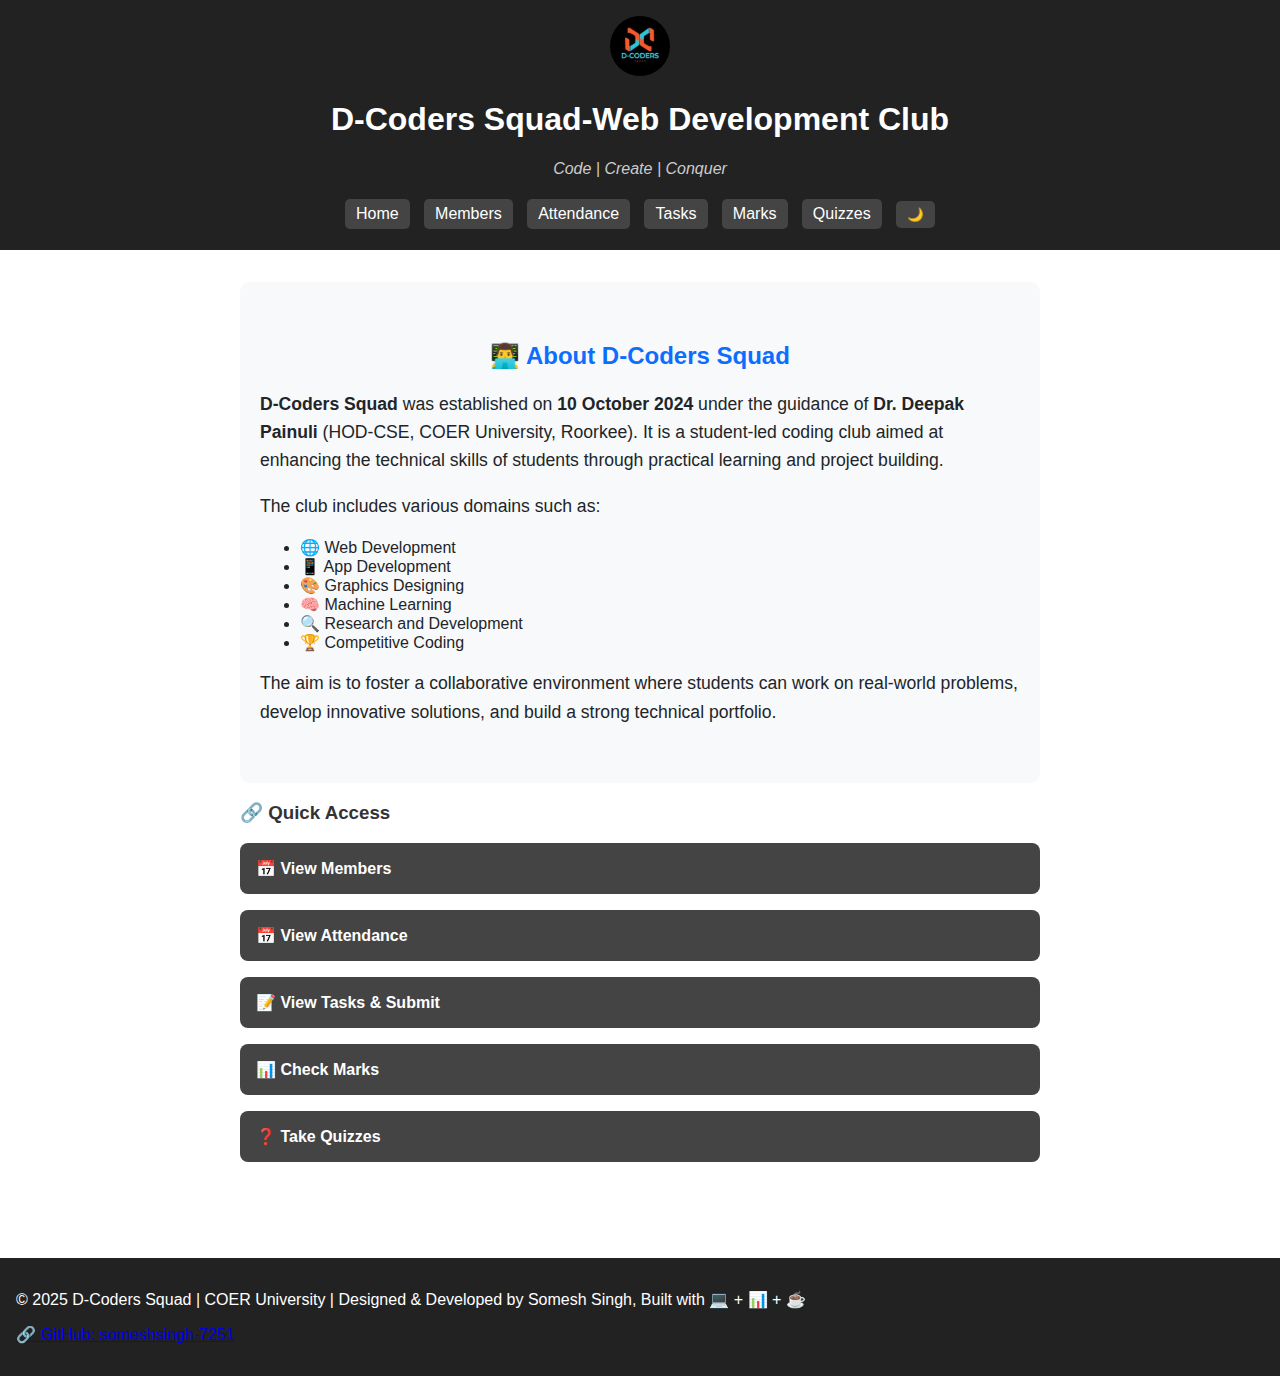
<file: index.html>
<!DOCTYPE html>
<html lang="en">
<head>
  <meta charset="UTF-8" />
  <meta name="viewport" content="width=device-width, initial-scale=1.0"/>
  <title>D-Coders Squad-Web Development Club</title>
  <link rel="stylesheet" href="style.css" />
</head>
<body>
  <header>
    <div class="header-content">
      <img src="D-Coders Squad logo.jpeg" class="logo">
      <div>
        <h1>D-Coders Squad-Web Development Club</h1>
        <p class="tagline">Code | Create | Conquer</p>
      </div>
    </div>
    <nav>
      <a href="index.html">Home</a>
      <a href="members.html">Members</a>
      <a href="attendance.html">Attendance</a>
      <a href="tasks.html">Tasks</a>
      <a href="marks.html">Marks</a>
      <a href="quizzes.html">Quizzes</a>
      <button onclick="toggleMode()" class="mode-btn">🌙</button>
    </nav>
  </header>

  <main>
    
    <section style="background-color: #f8f9fa; color: #212529; padding: 40px 20px; border-radius: 10px;">
  <h2 style="text-align: center; color: #0d6efd;">👨‍💻 About D-Coders Squad</h2>
  <p style="font-size: 1.1rem; line-height: 1.6;">
    <strong>D-Coders Squad</strong> was established on <strong>10 October 2024</strong> under the guidance of 
    <strong>Dr. Deepak Painuli</strong> (HOD-CSE, COER University, Roorkee). It is a student-led coding club aimed at 
    enhancing the technical skills of students through practical learning and project building. 
  </p>
  <p style="font-size: 1.1rem; line-height: 1.6;">
    The club includes various domains such as:
    <ul style="margin-top: 10px;">
      <li>🌐 Web Development</li>
      <li>📱 App Development</li>
      <li>🎨 Graphics Designing</li>
      <li>🧠 Machine Learning</li>
      <li>🔍 Research and Development</li>
      <li>🏆 Competitive Coding</li>
    </ul>
  </p>
  <p style="font-size: 1.1rem; line-height: 1.6;">
    The aim is to foster a collaborative environment where students can work on real-world problems, 
    develop innovative solutions, and build a strong technical portfolio.
  </p>
</section>

      
    <section>
      <h3>🔗 Quick Access</h3>
      <ul class="quick-links">
        <li><a href="members.html">📅 View Members</a></li>
        <li><a href="attendance.html">📅 View Attendance</a></li>
        <li><a href="tasks.html">📝 View Tasks & Submit</a></li>
        <li><a href="marks.html">📊 Check Marks</a></li>
        <li><a href="quizzes.html">❓ Take Quizzes</a></li>
      </ul>
    </section>
    
  </main>

  

  <footer>
    <p>© 2025 D-Coders Squad | COER University | Designed & Developed by Somesh Singh, Built with 💻 + 📊 + ☕</p>
    <p><a href="https://github.com/someshsingh-7251" target="_blank">🔗 GitHub: someshsingh-7251</a></p>
  </footer>

  <script>
    function toggleMode() {
      document.body.classList.toggle('dark');
    }
  </script>
</body>
</html>
</file>
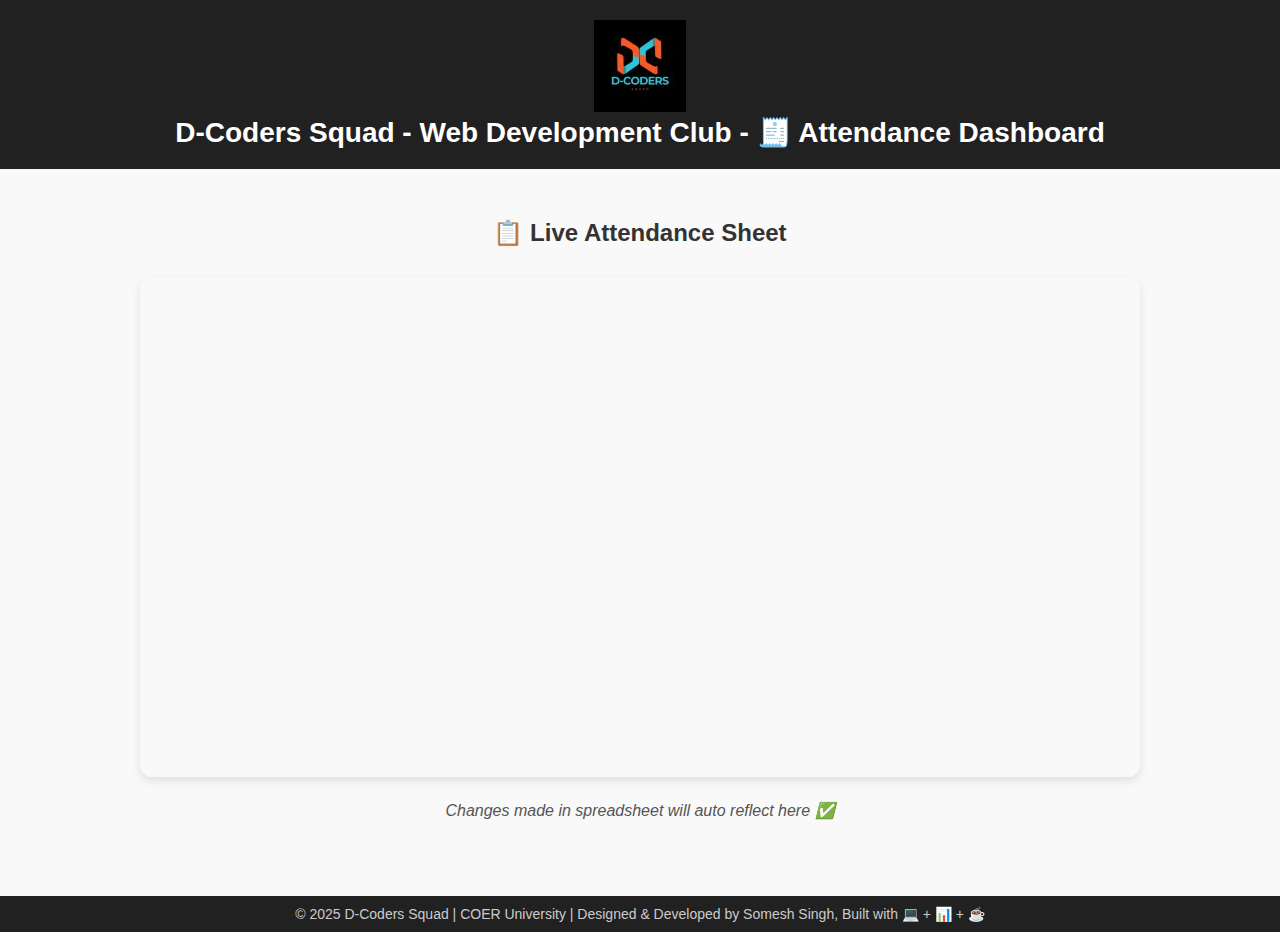
<file: attendance.html>
<!DOCTYPE html>
<html lang="en">
<head>
  <meta charset="UTF-8">
  <meta name="viewport" content="width=device-width, initial-scale=1">
  <title>Attendance | D-Coders Squad</title>
  <style>
    body {
      font-family: Arial, sans-serif;
      background-color: #f9f9f9;
      margin: 0;
      padding: 0;
    }

    header {
      background-color: #212121;
      color: white;
      padding: 20px;
      text-align: center;
    }

    h1 {
      margin: 0;
      font-size: 28px;
    }

    main {
      padding: 30px 20px;
      text-align: center;
    }

    h2 {
      font-size: 24px;
      color: #333;
      margin-bottom: 30px;
    }

    iframe {
      border: none;
      width: 100%;
      max-width: 1000px;
      height: 500px;
      box-shadow: 0 4px 10px rgba(0, 0, 0, 0.1);
      border-radius: 12px;
    }

    footer {
      background-color: #212121;
      color: #ccc;
      padding: 10px;
      text-align: center;
      margin-top: 30px;
      font-size: 14px;
    }

    @media (max-width: 600px) {
      iframe {
        height: 400px;
      }
    }
  </style>
</head>
<body>

  <header>
    <img src="D-Coders Squad logo.jpeg" alt="D-Coders Logo" />
    <h1>D-Coders Squad - Web Development Club - 🧾 Attendance Dashboard</h1>
  </header>

  <main>
    <h2>📋 Live Attendance Sheet</h2>

    <iframe src="https://docs.google.com/spreadsheets/d/1bDnLMGY5HW8ru_j5V5uf459sC1mWZRDnupA1gX7s6wg/preview"
            allowfullscreen></iframe>

    <p style="margin-top: 20px; font-style: italic; color: #555;">
      Changes made in spreadsheet will auto reflect here ✅
    </p>
  </main>

  <footer>
    &copy; 2025 D-Coders Squad | COER University | Designed & Developed by Somesh Singh, Built with 💻 + 📊 + ☕
  </footer>

</body>
</html>
</file>
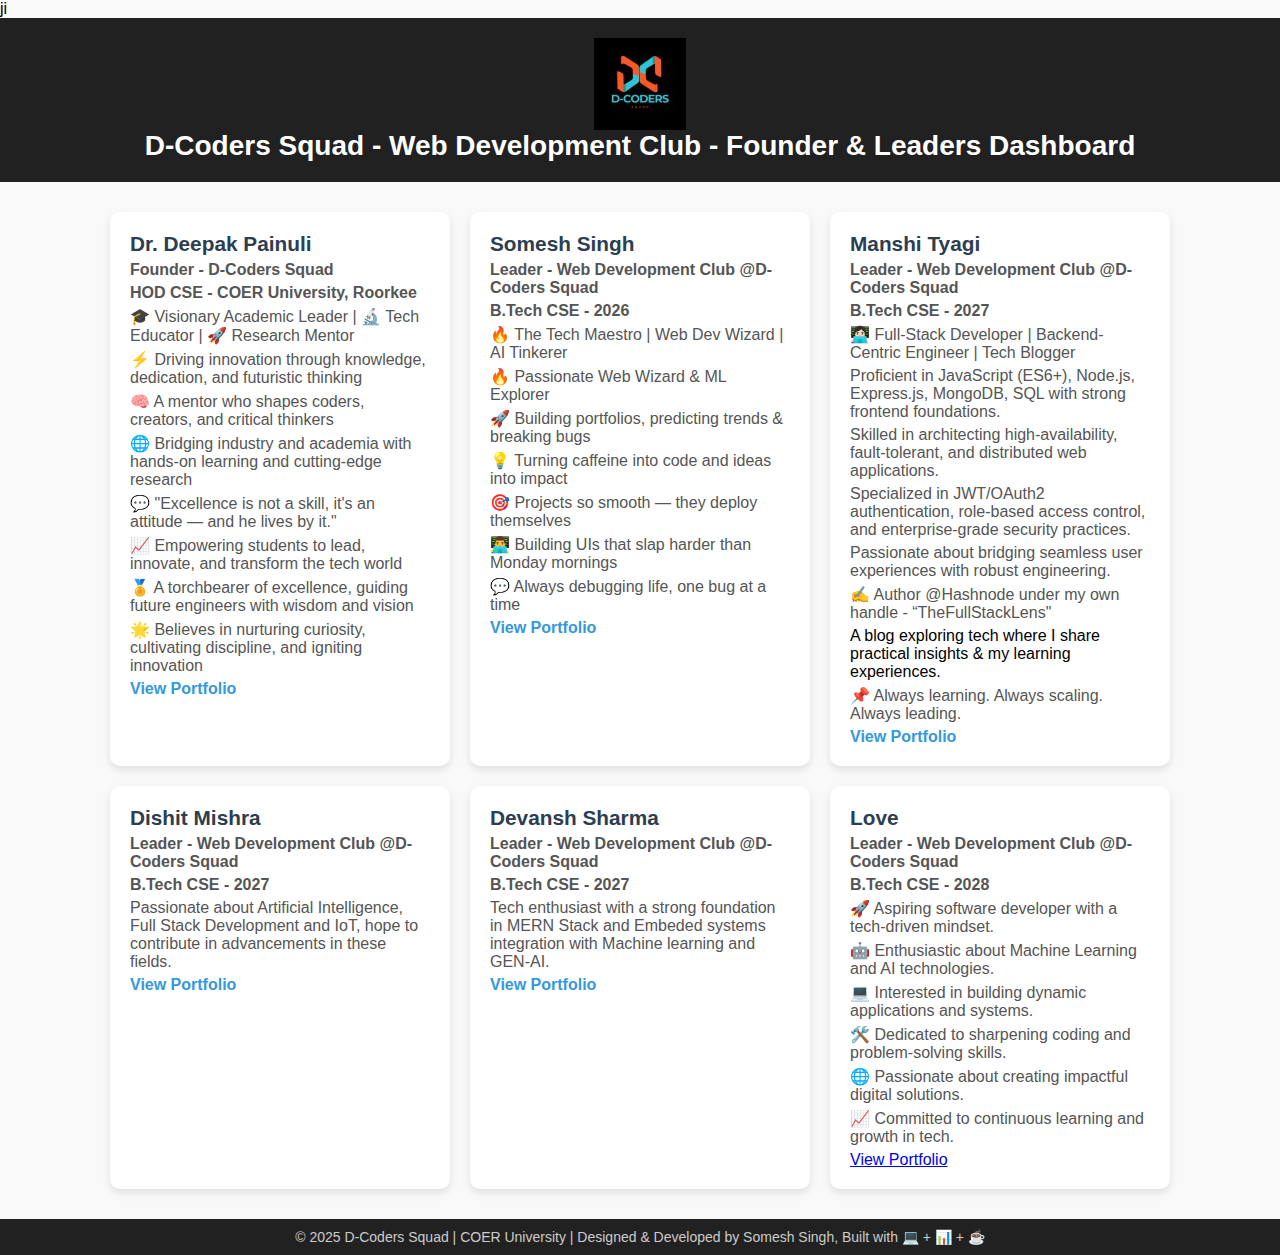
<file: leaders.html>
ji<!DOCTYPE html>
<html lang="en">
<head>
  <meta charset="UTF-8" />
  <meta name="viewport" content="width=device-width, initial-scale=1.0"/>
  <title>Founder & Leaders | D-Coders Squad - Web Development Club</title>
  <style>
    body {
      font-family: Arial, sans-serif;
      background-color: #f9f9f9;
      margin: 0;
      padding: 0;
    }
    header {
      background-color: #212121;
      color: white;
      padding: 20px;
      text-align: center;
    }
    h1 {
      margin: 0;
      font-size: 28px;
    }
    main {
      padding: 30px 20px;
      text-align: center;
    }
    h2 {
      font-size: 24px;
      color: #333;
      margin-bottom: 30px;
    }
    iframe {
      border: none;
      width: 100%;
      max-width: 1000px;
      height: 500px;
      box-shadow: 0 4px 10px rgba(0, 0, 0, 0.1);
      border-radius: 12px;
    }
    footer {
      background-color: #212121;
      color: #ccc;
      padding: 10px;
      text-align: center;
      margin-top: 30px;
      font-size: 14px;
    }
    @media (max-width: 600px) {
      iframe {
        height: 400px;
      }
    }
    .leader-container {
      display: flex;
      flex-wrap: wrap;
      justify-content: center;
      gap: 20px;
      margin-top: 30px;
    }

    .leader-card {
      background-color: #fff;
      border-radius: 10px;
      box-shadow: 0 4px 8px rgba(0,0,0,0.1);
      width: 300px;
      padding: 20px;
    }

    .leader-card h2 {
      margin: 0;
      font-size: 1.3em;
      color: #2c3e50;
    }

    .leader-card p {
      margin: 5px 0;
      color: #555;
    }

    .portfolio-link {
      text-decoration: none;
      color: #3498db;
      font-weight: bold;
    }

    .portfolio-link:hover {
      text-decoration: underline;
    }
  </style>
</head>
<body>
 <header>
    <img src="D-Coders Squad logo.jpeg" alt="D-Coders Logo" />
    <h1>D-Coders Squad - Web Development Club - Founder & Leaders Dashboard</h1>
  </header>
  <div class="leader-container">

    <div class="leader-card">
      <h2>Dr. Deepak Painuli</h2>
      <p><strong>Founder - D-Coders Squad</strong></p>
      <p><strong>HOD CSE - COER University, Roorkee</strong></p>
      <p>🎓 Visionary Academic Leader | 🔬 Tech Educator | 🚀 Research Mentor</p>
      <p>⚡ Driving innovation through knowledge, dedication, and futuristic thinking</p>
      <p>🧠 A mentor who shapes coders, creators, and critical thinkers</p>
      <p>🌐 Bridging industry and academia with hands-on learning and cutting-edge research</p>
      <p>💬 "Excellence is not a skill, it's an attitude — and he lives by it."</p>
      <p>📈 Empowering students to lead, innovate, and transform the tech world</p>
      <p>🏅 A torchbearer of excellence, guiding future engineers with wisdom and vision</p>
      <p>🌟 Believes in nurturing curiosity, cultivating discipline, and igniting innovation</p>
      <a class="portfolio-link" href="https://deepak-painuli.netlify.app/" target="_blank">View Portfolio</a>
    </div>
    <div class="leader-card">
      <h2>Somesh Singh</h2>
      <p><strong>Leader - Web Development Club @D-Coders Squad</strong></p>
      <p><strong>B.Tech CSE - 2026</strong></p>
      <p>🔥 The Tech Maestro | Web Dev Wizard | AI Tinkerer</p>
      <p>🔥 Passionate Web Wizard & ML Explorer</p>
      <p>🚀 Building portfolios, predicting trends & breaking bugs</p>
      <p>💡 Turning caffeine into code and ideas into impact</p>
      <p>🎯 Projects so smooth — they deploy themselves</p>
      <p>👨‍💻 Building UIs that slap harder than Monday mornings</p>
      <p>💬 Always debugging life, one bug at a time</p>
      <a class="portfolio-link" href="https://someshsingh-7251.github.io/Portfolio/" target="_blank">View Portfolio</a>
    </div>

<div class="leader-card">
      <h2>Manshi Tyagi</h2>
      <p><strong>Leader - Web Development Club @D-Coders Squad</strong></p>
<p><strong>B.Tech CSE - 2027</strong></p>
<p>👩🏻‍💻 Full-Stack Developer | Backend-Centric Engineer | Tech Blogger</p>
<p>Proficient in JavaScript (ES6+), Node.js, Express.js, MongoDB, SQL with strong frontend foundations.</p>
<p>Skilled in architecting high-availability, fault-tolerant, and distributed web applications.</p>
<p>Specialized in JWT/OAuth2 authentication, role-based access control, and enterprise-grade security practices.</p>
<p>Passionate about bridging seamless user experiences with robust engineering.</p>
<p>✍️ Author @Hashnode under my own handle - “TheFullStackLens"</p> 
A blog exploring tech where I share practical insights & my learning experiences.</p>
<p>📌 Always learning. Always scaling. Always leading.</p>
<a class="portfolio-link" href="https://manshi-portfolio.netlify.app/" target="_blank">View Portfolio</a>
    </div>

    <div class="leader-card">
      <h2>Dishit Mishra</h2>
      <p><strong>Leader - Web Development Club @D-Coders Squad</strong></p>
      <p><strong>B.Tech CSE - 2027</strong></p>
      <p>Passionate about Artificial Intelligence, Full Stack Development and IoT, hope to contribute in advancements in these fields.</p>
      <a class="portfolio-link" href="https://benevolent-tartufo-340565.netlify.app/" target="_blank">View Portfolio</a>
    </div>

    <div class="leader-card">
      <h2>Devansh Sharma</h2>
      <p><strong>Leader - Web Development Club @D-Coders Squad</strong></p>
      <p><strong>B.Tech CSE - 2027</strong></p>
      <p>Tech enthusiast with a strong foundation in MERN Stack and Embeded systems integration with Machine learning and GEN-AI.</p>
      <a class="portfolio-link" href="https://devansh-3d-sphere.lovable.app/" target="_blank">View Portfolio</a>
    </div>

    <div class="leader-card">
      <h2>Love</h2>
      <p><strong>Leader - Web Development Club @D-Coders Squad</strong></p>
      <p><strong>B.Tech CSE - 2028</strong></p>
      <p>🚀 Aspiring software developer with a tech-driven mindset.</p>
<p>🤖 Enthusiastic about Machine Learning and AI technologies.</p>
<p>💻 Interested in building dynamic applications and systems.</p>
<p>🛠️ Dedicated to sharpening coding and problem-solving skills.</p>
<p>🌐 Passionate about creating impactful digital solutions.
<p>📈 Committed to continuous learning and growth in tech.</p>
      <a class="https://love-hash-cell.github.io/Portfolio_Website/" href="https://love-hash-cell.github.io/Portfolio_Website/" target="_blank">View Portfolio</a>
    </div>

  </div>
  <footer>
    &copy; 2025 D-Coders Squad | COER University | Designed & Developed by Somesh Singh, Built with 💻 + 📊 + ☕
  </footer>
</body>
</html>
</file>
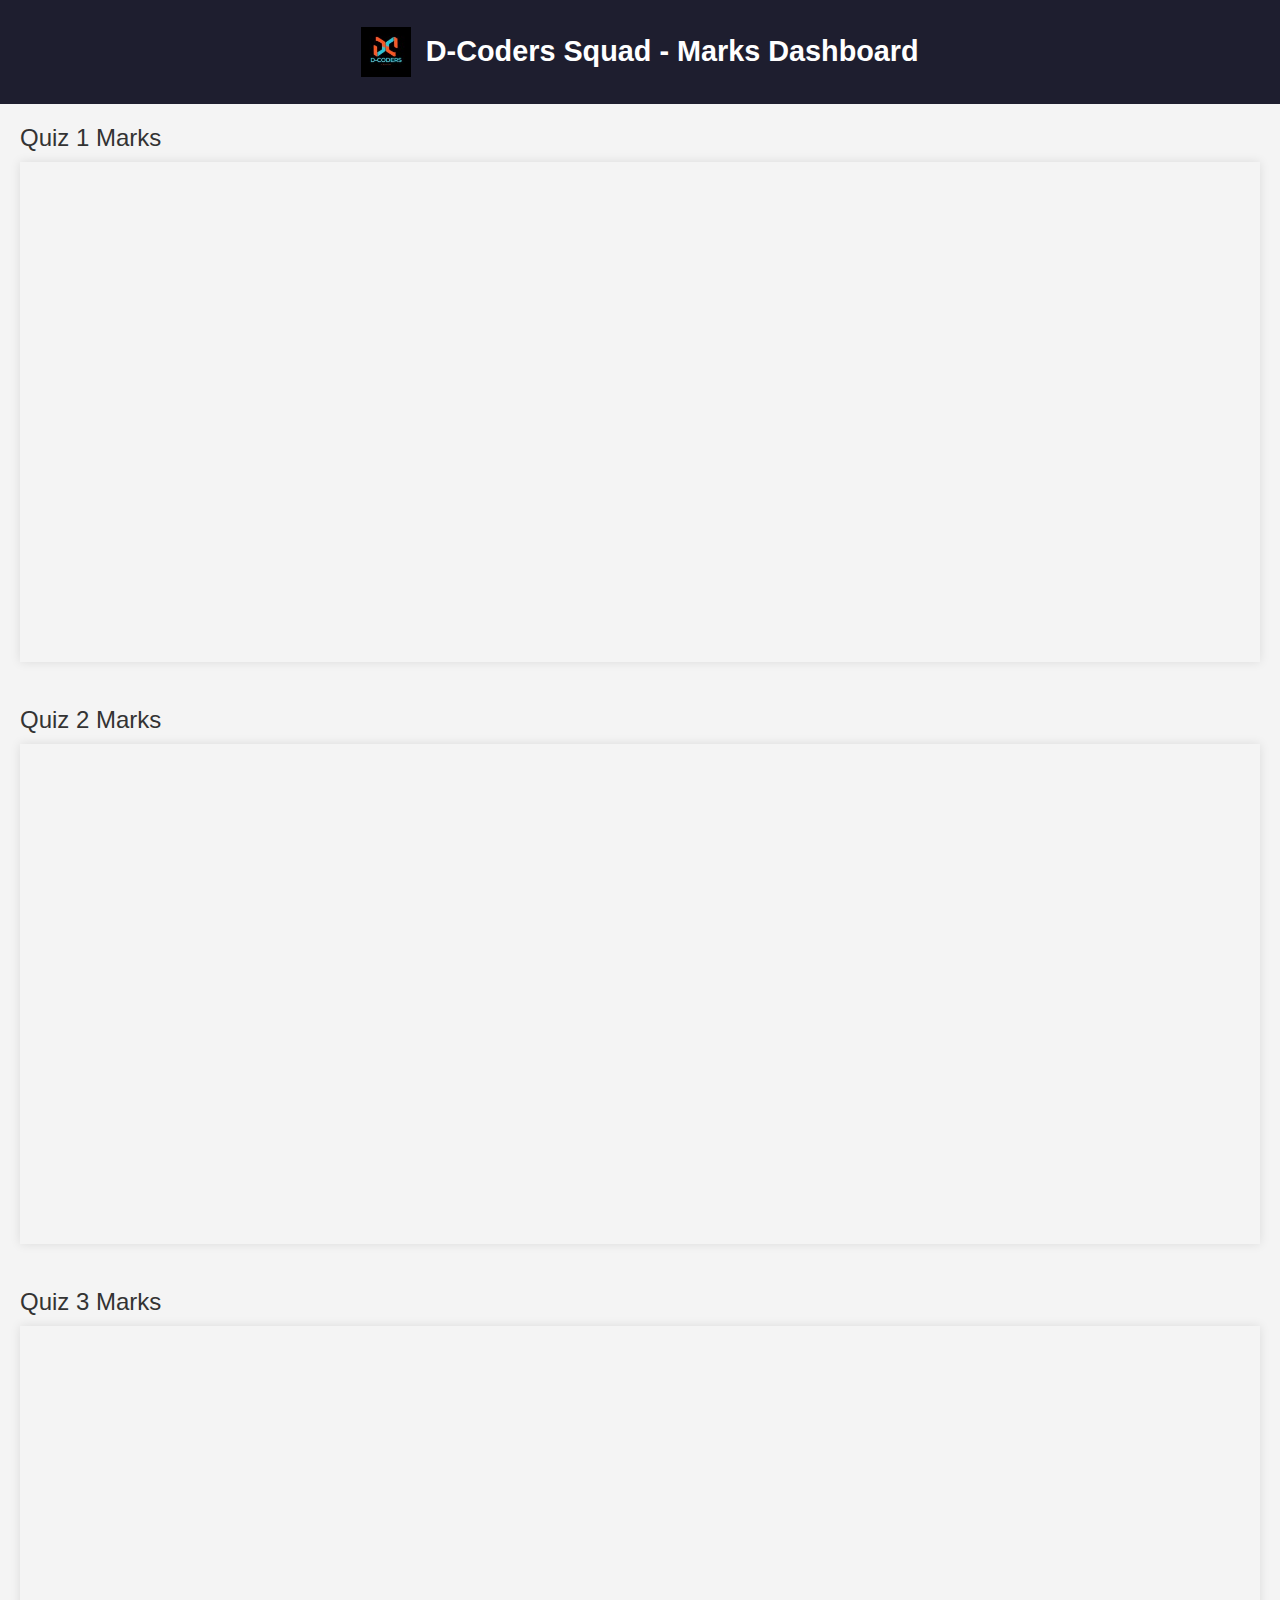
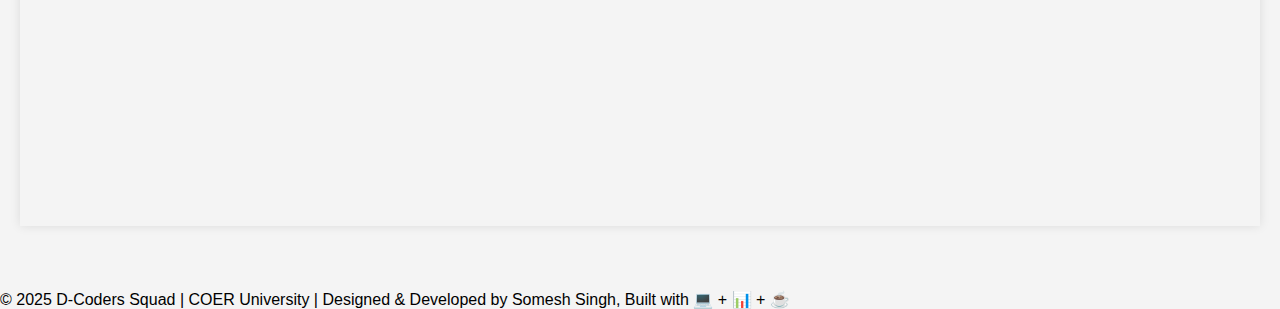
<file: marks.html>
<!DOCTYPE html>
<html lang="en">
<head>
  <meta charset="UTF-8" />
  <meta name="viewport" content="width=device-width, initial-scale=1.0"/>
  <title>Marks | D-Coders Squad</title>
  <style>
    body {
      font-family: 'Segoe UI', sans-serif;
      background-color: #f4f4f4;
      margin: 0;
      padding: 0;
    }
    header {
      background-color: #1e1e2f;
      color: #fff;
      padding: 1rem;
      text-align: center;
    }
    header img {
      height: 50px;
      vertical-align: middle;
    }
    h1 {
      display: inline-block;
      margin-left: 10px;
      font-size: 1.8rem;
      vertical-align: middle;
    }
    section {
      padding: 20px;
    }
    .sheet-container {
      margin-bottom: 40px;
    }
    iframe {
      width: 100%;
      height: 500px;
      border: none;
      box-shadow: 0 0 10px rgba(0,0,0,0.1);
    }
    .quiz-title {
      font-size: 1.5rem;
      margin-bottom: 10px;
      color: #333;
    }
  </style>
</head>
<body>

  <header>
    <img src="D-Coders Squad logo.jpeg" alt="D-Coders Logo" />
    <h1>D-Coders Squad - Marks Dashboard</h1>
  </header>

  <section>
    <div class="sheet-container">
      <div class="quiz-title">Quiz 1 Marks</div>
      <iframe src="https://docs.google.com/spreadsheets/d/1keOZ3I8VMcA4JtMH-8xlGqw1KdSUC4jbm7i9yE5LGXE/preview"></iframe>
    </div>

    <div class="sheet-container">
      <div class="quiz-title">Quiz 2 Marks</div>
      <iframe src="https://docs.google.com/spreadsheets/d/12-9UnX1rcbeqTKHl6Tg7t6YyM6cEDaNpe8l_IC8Xv80/preview"></iframe>
    </div>

    <div class="sheet-container">
      <div class="quiz-title">Quiz 3 Marks</div>
      <iframe src="https://docs.google.com/spreadsheets/d/1ljxQ19keNA-jsR3enS9qI6gCMRcR9euKfG38xFBm6LM/preview"></iframe>
    </div>
  </section>

  <footer>
    &copy; 2025 D-Coders Squad | COER University | Designed & Developed by Somesh Singh, Built with 💻 + 📊 + ☕
  </footer>

</body>
</html>
</file>
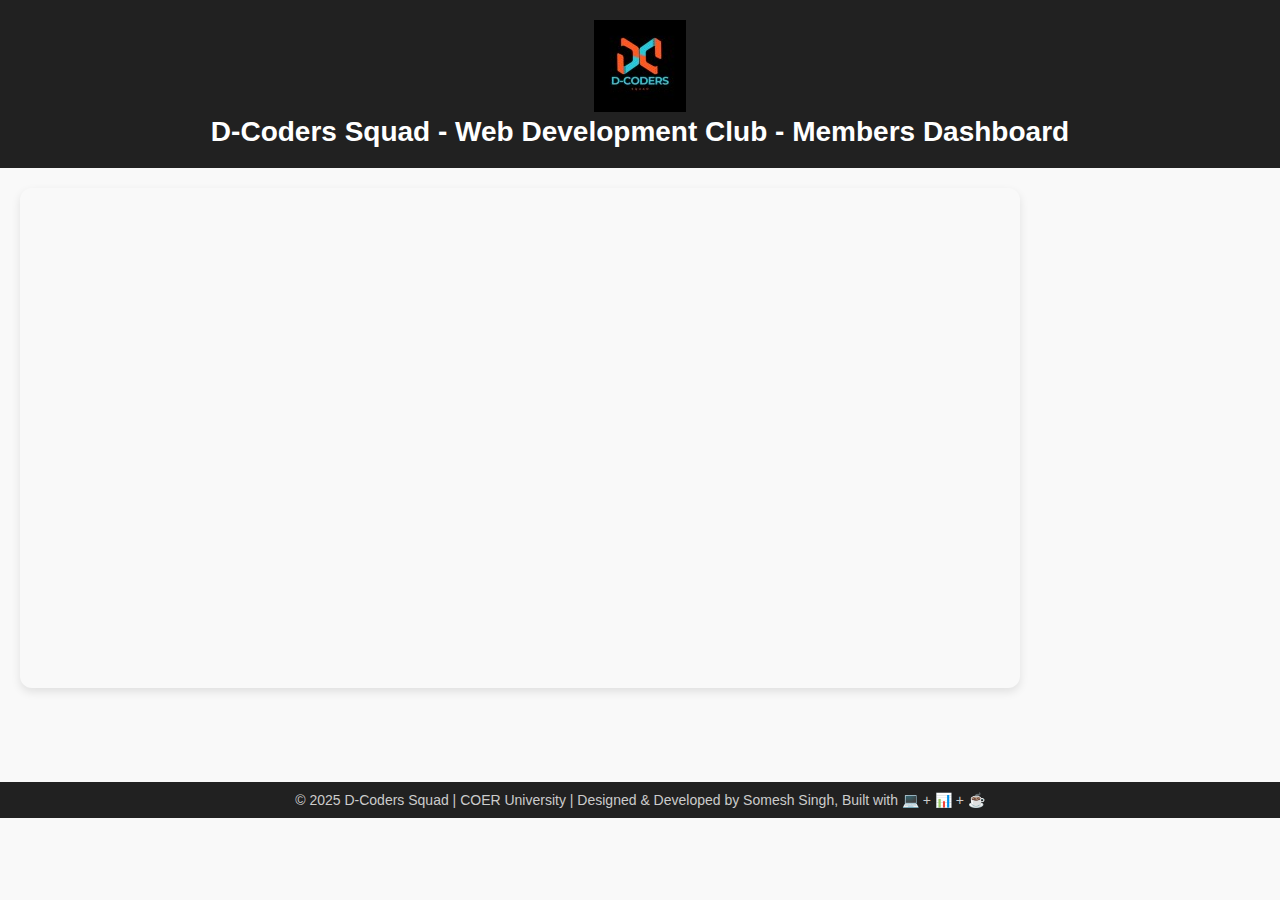
<file: members.html>
<!DOCTYPE html>
<html lang="en">
<head>
  <meta charset="UTF-8" />
  <meta name="viewport" content="width=device-width, initial-scale=1.0"/>
  <title>Members | D-Coders Squad - Web Development Club</title>
  
    <style>
    body {
      font-family: Arial, sans-serif;
      background-color: #f9f9f9;
      margin: 0;
      padding: 0;
    }

    header {
      background-color: #212121;
      color: white;
      padding: 20px;
      text-align: center;
    }

    h1 {
      margin: 0;
      font-size: 28px;
    }

    main {
      padding: 30px 20px;
      text-align: center;
    }

    h2 {
      font-size: 24px;
      color: #333;
      margin-bottom: 30px;
    }

    iframe {
      border: none;
      width: 100%;
      max-width: 1000px;
      height: 500px;
      box-shadow: 0 4px 10px rgba(0, 0, 0, 0.1);
      border-radius: 12px;
    }

    footer {
      background-color: #212121;
      color: #ccc;
      padding: 10px;
      text-align: center;
      margin-top: 30px;
      font-size: 14px;
    }

    @media (max-width: 600px) {
      iframe {
        height: 400px;
      }
    }
  
    section {
      padding: 20px;
    }
    .sheet-container {
      margin-bottom: 40px;
    }
    
    .quiz-title {
      font-size: 1.5rem;
      margin-bottom: 10px;
      color: #333;
    }
    
  </style>
</head>
<body>

  <header>
    <img src="D-Coders Squad logo.jpeg" alt="D-Coders Logo" />
    <h1>D-Coders Squad - Web Development Club - Members Dashboard</h1>
  </header>

  <section>
    <div class="sheet-container">
      
      <iframe src="https://docs.google.com/spreadsheets/d/1xFRlf2QuHEsxUvNK3eEBPvw9Ro42dL6ELEtqvjhHJi0/edit?usp=sharing"></iframe>
    </div>

    
  </section>
 <footer>
    &copy; 2025 D-Coders Squad | COER University | Designed & Developed by Somesh Singh, Built with 💻 + 📊 + ☕
  </footer>

</body>
</html>
</file>
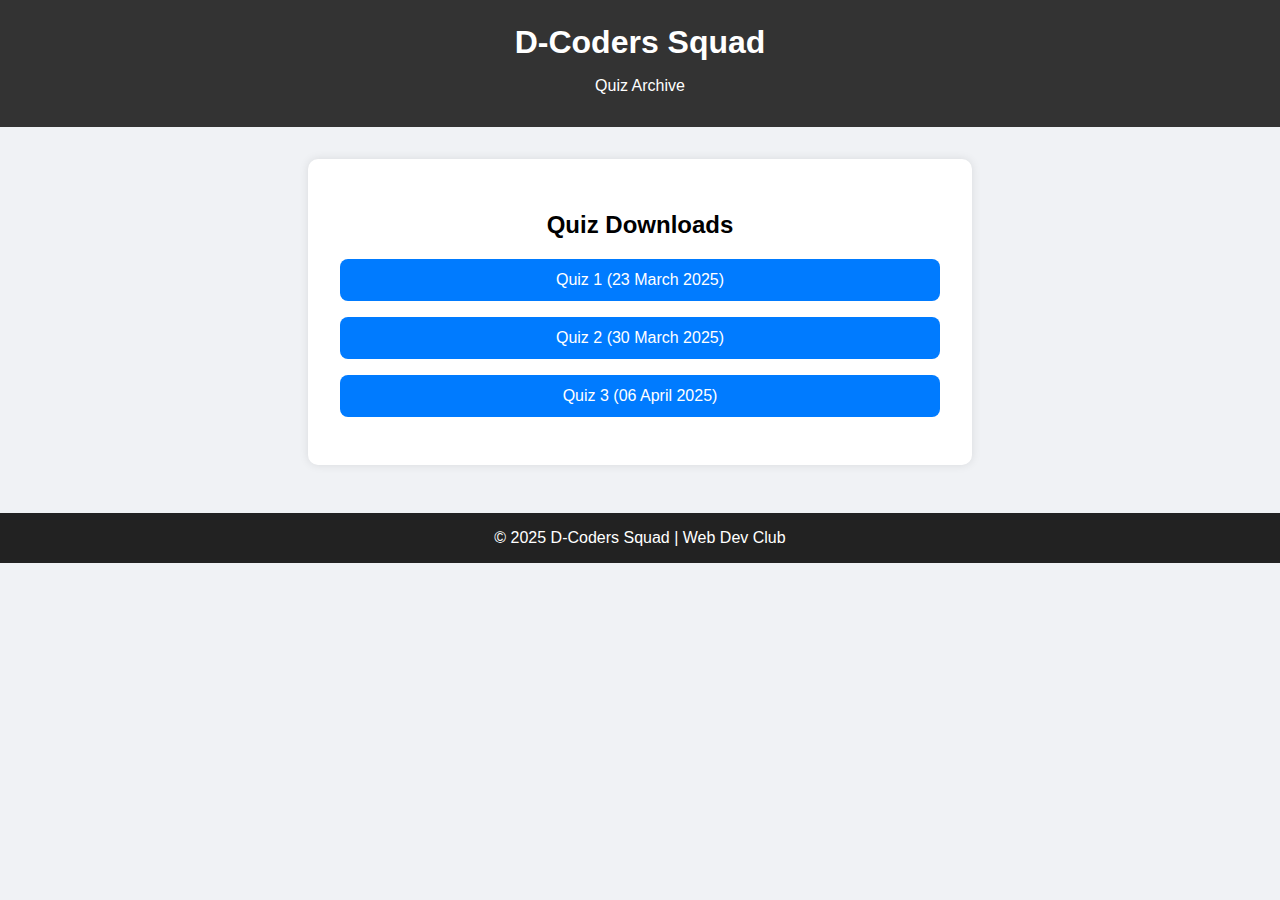
<file: quizes.html>
<!DOCTYPE html>
<html lang="en">
<head>
  <meta charset="UTF-8">
  <meta name="viewport" content="width=device-width, initial-scale=1">
  <title>D-Coders Squad | Quizzes</title>
  <style>
    body {
      font-family: 'Segoe UI', sans-serif;
      background-color: #f0f2f5;
      margin: 0;
      padding: 0;
      text-align: center;
    }

    header {
      background-color: #333;
      color: white;
      padding: 1rem;
    }

    h1 {
      margin: 0.5rem 0;
    }

    .quiz-container {
      margin: 2rem auto;
      max-width: 600px;
      background-color: white;
      border-radius: 10px;
      box-shadow: 0 0 10px rgba(0,0,0,0.1);
      padding: 2rem;
    }

    .quiz-link {
      display: block;
      margin: 1rem 0;
      text-decoration: none;
      background-color: #007bff;
      color: white;
      padding: 0.75rem 1.25rem;
      border-radius: 8px;
      transition: background-color 0.3s ease;
    }

    .quiz-link:hover {
      background-color: #0056b3;
    }

    footer {
      margin-top: 3rem;
      background-color: #222;
      color: white;
      padding: 1rem;
    }
  </style>
</head>
<body>

  <header>
    <h1>D-Coders Squad</h1>
    <p>Quiz Archive</p>
  </header>

  <div class="quiz-container">
    <h2>Quiz Downloads</h2>
    <a href="Quiz 1 (23 March 2025).pdf" target="_blank" class="quiz-link">Quiz 1 (23 March 2025)</a>
    <a href="Quiz 2 (30 March 2025).pdf" target="_blank" class="quiz-link">Quiz 2 (30 March 2025)</a>
    <a href="Quiz 3 (06 April 2025).pdf" target="_blank" class="quiz-link">Quiz 3 (06 April 2025)</a>
  </div>

  <footer>
    &copy; 2025 D-Coders Squad | Web Dev Club
  </footer>

</body>
</html>
</file>
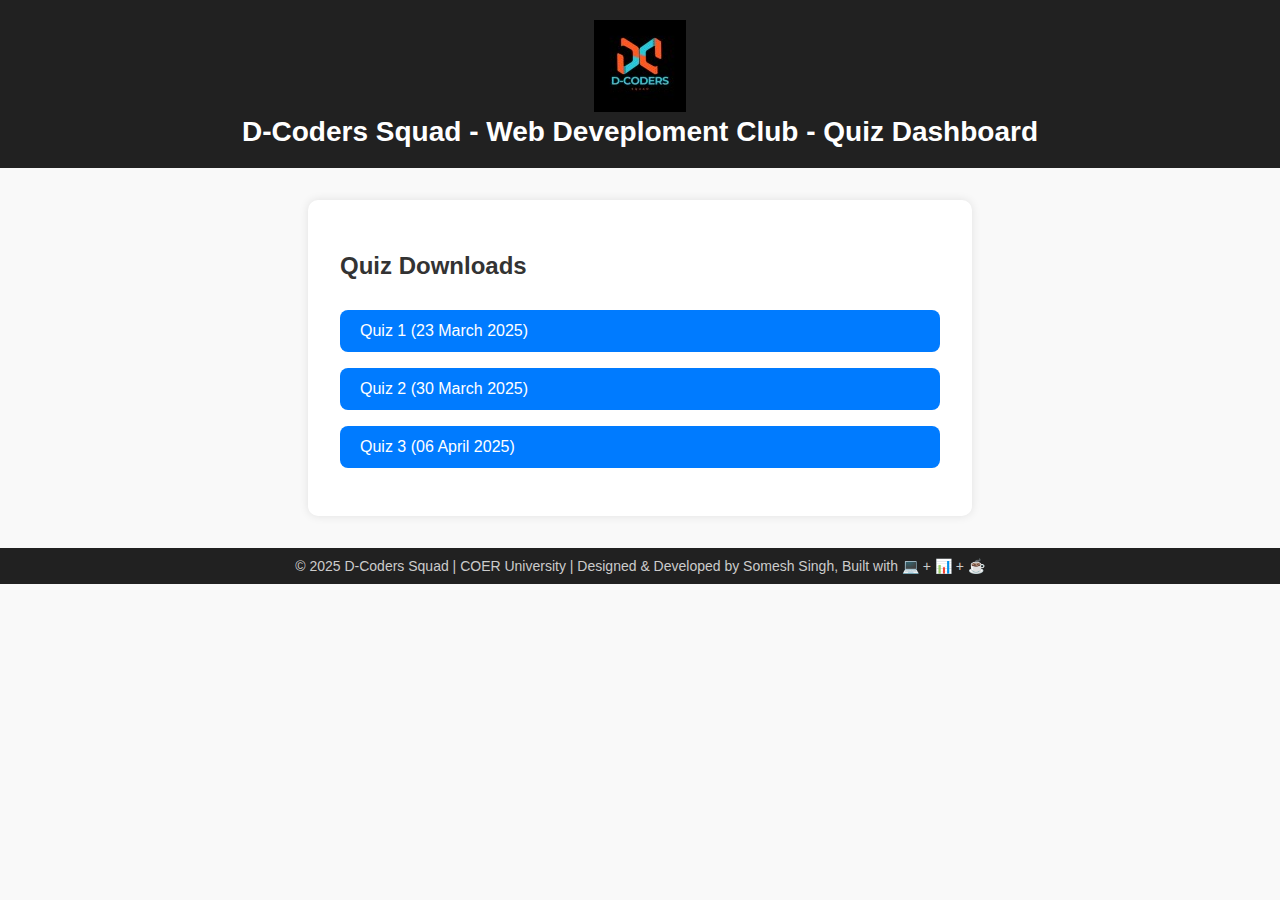
<file: quizzes.html>
<!DOCTYPE html>
<html lang="en">
<head>
  <meta charset="UTF-8">
  <meta name="viewport" content="width=device-width, initial-scale=1">
  <title>D-Coders Squad - Web Development Club | Quizzes</title>
  <style>
    body {
      font-family: Arial, sans-serif;
      background-color: #f9f9f9;
      margin: 0;
      padding: 0;
    }

    header {
      background-color: #212121;
      color: white;
      padding: 20px;
      text-align: center;
    }

    h1 {
      margin: 0;
      font-size: 28px;
    }

    main {
      padding: 30px 20px;
      text-align: center;
    }

    h2 {
      font-size: 24px;
      color: #333;
      margin-bottom: 30px;
    }

    iframe {
      border: none;
      width: 100%;
      max-width: 1000px;
      height: 500px;
      box-shadow: 0 4px 10px rgba(0, 0, 0, 0.1);
      border-radius: 12px;
    }

    footer {
      background-color: #212121;
      color: #ccc;
      padding: 10px;
      text-align: center;
      margin-top: 30px;
      font-size: 14px;
    }

    @media (max-width: 600px) {
      iframe {
        height: 400px;
      }
    }
  

    .quiz-container {
      margin: 2rem auto;
      max-width: 600px;
      background-color: white;
      border-radius: 10px;
      box-shadow: 0 0 10px rgba(0,0,0,0.1);
      padding: 2rem;
    }

    .quiz-link {
      display: block;
      margin: 1rem 0;
      text-decoration: none;
      background-color: #007bff;
      color: white;
      padding: 0.75rem 1.25rem;
      border-radius: 8px;
      transition: background-color 0.3s ease;
    }

    .quiz-link:hover {
      background-color: #0056b3;
    }
    
  </style>
</head>
<body>

  <header>
    <img src="D-Coders Squad logo.jpeg" alt="D-Coders Logo" />
    <h1>D-Coders Squad - Web Deveploment Club - Quiz Dashboard</h1>
    
  </header>

  <div class="quiz-container">
    <h2>Quiz Downloads</h2>
    <a href="Quiz 1 (23 March 2025).pdf" target="_blank" class="quiz-link">Quiz 1 (23 March 2025)</a>
    <a href="Quiz 2 (30 March 2025).pdf" target="_blank" class="quiz-link">Quiz 2 (30 March 2025)</a>
    <a href="Quiz 3 (06 April 2025).pdf" target="_blank" class="quiz-link">Quiz 3 (06 April 2025)</a>
  </div>

  <footer>
    &copy; 2025 D-Coders Squad | COER University | Designed & Developed by Somesh Singh, Built with 💻 + 📊 + ☕
  </footer>
  
</body>
</html>
</file>
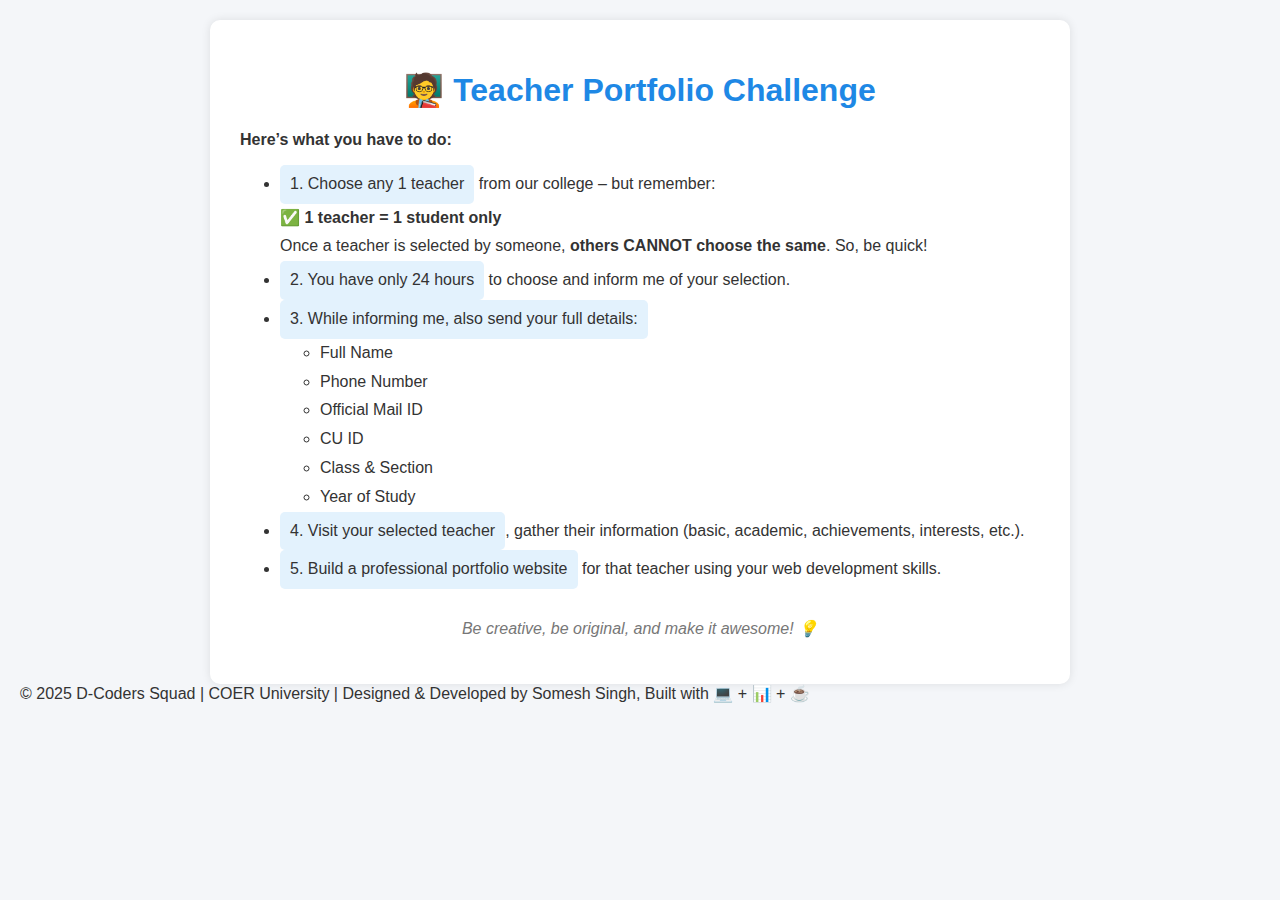
<file: tasks.html>
<!DOCTYPE html>
<html lang="en">
<head>
  <meta charset="UTF-8" />
  <meta name="viewport" content="width=device-width, initial-scale=1.0"/>
  <title>Task 1 - Teacher Portfolio Challenge</title>
  <style>
    body {
      font-family: Arial, sans-serif;
      background-color: #f4f6f9;
      margin: 0;
      padding: 20px;
      color: #333;
    }
    .container {
      max-width: 800px;
      background: #fff;
      padding: 30px;
      margin: auto;
      border-radius: 10px;
      box-shadow: 0 0 10px rgba(0,0,0,0.1);
    }
    h1 {
      text-align: center;
      color: #1e88e5;
    }
    ul {
      line-height: 1.8;
    }
    .highlight {
      background-color: #e3f2fd;
      padding: 5px 10px;
      border-radius: 5px;
      display: inline-block;
    }
    .footer {
      margin-top: 30px;
      text-align: center;
      font-style: italic;
      color: #777;
    }
  </style>
</head>
<body>
  <div class="container">
    <h1>🧑‍🏫 Teacher Portfolio Challenge</h1>
    <p><strong>Here’s what you have to do:</strong></p>
    <ul>
      <li><span class="highlight">1. Choose any 1 teacher</span> from our college – but remember:<br>
        ✅ <strong>1 teacher = 1 student only</strong><br>
        Once a teacher is selected by someone, <strong>others CANNOT choose the same</strong>. So, be quick!
      </li>

      <li><span class="highlight">2. You have only 24 hours</span> to choose and inform me of your selection.</li>

      <li><span class="highlight">3. While informing me, also send your full details:</span>
        <ul>
          <li>Full Name</li>
          <li>Phone Number</li>
          <li>Official Mail ID</li>
          <li>CU ID</li>
          <li>Class & Section</li>
          <li>Year of Study</li>
        </ul>
      </li>

      <li><span class="highlight">4. Visit your selected teacher</span>, gather their information (basic, academic, achievements, interests, etc.).</li>

      <li><span class="highlight">5. Build a professional portfolio website</span> for that teacher using your web development skills.</li>
    </ul>

    <p class="footer">Be creative, be original, and make it awesome! 💡</p>
  </div>

  <footer>
    &copy; 2025 D-Coders Squad | COER University | Designed & Developed by Somesh Singh, Built with 💻 + 📊 + ☕
  </footer>
  
</body>
</html>
</file>
<file: style.css>
:root {
  --bg: #ffffff;
  --text: #333;
  --header: #222;
  --accent: #444;
  --link: #0077cc;
}

body.dark {
  --bg: #121212;
  --text: #e0e0e0;
  --header: #1f1f1f;
  --accent: #333;
  --link: #66ccff;
}

body {
  margin: 0;
  font-family: 'Segoe UI', sans-serif;
  background: var(--bg);
  color: var(--text);
  transition: background 0.3s, color 0.3s;
}

header {
  background: var(--header);
  color: #fff;
  text-align: center;
  padding: 1rem;
}

.logo {
  width: 60px;
  border-radius: 50%;
}

.tagline {
  font-style: italic;
  font-size: 1rem;
  margin-top: 0.2rem;
  color: #ccc;
}

nav {
  margin-top: 1rem;
}

nav a, .mode-btn {
  margin: 0.3rem;
  color: #fff;
  text-decoration: none;
  padding: 0.4rem 0.7rem;
  background-color: var(--accent);
  border-radius: 5px;
  display: inline-block;
}

.mode-btn {
  cursor: pointer;
  border: none;
}

main {
  padding: 2rem;
  max-width: 800px;
  margin: auto;
}

.quick-links {
  list-style: none;
  padding: 0;
}

.quick-links li {
  margin: 1rem 0;
  background: var(--accent);
  color: white;
  padding: 1rem;
  border-radius: 8px;
}

.quick-links a {
  color: white;
  text-decoration: none;
  font-weight: bold;
}

footer {
      margin-top: 3rem;
      background-color: #222;
      color: white;
      padding: 1rem;
    }

body.dark footer {
  background: #1f1f1f;
}
</file>
